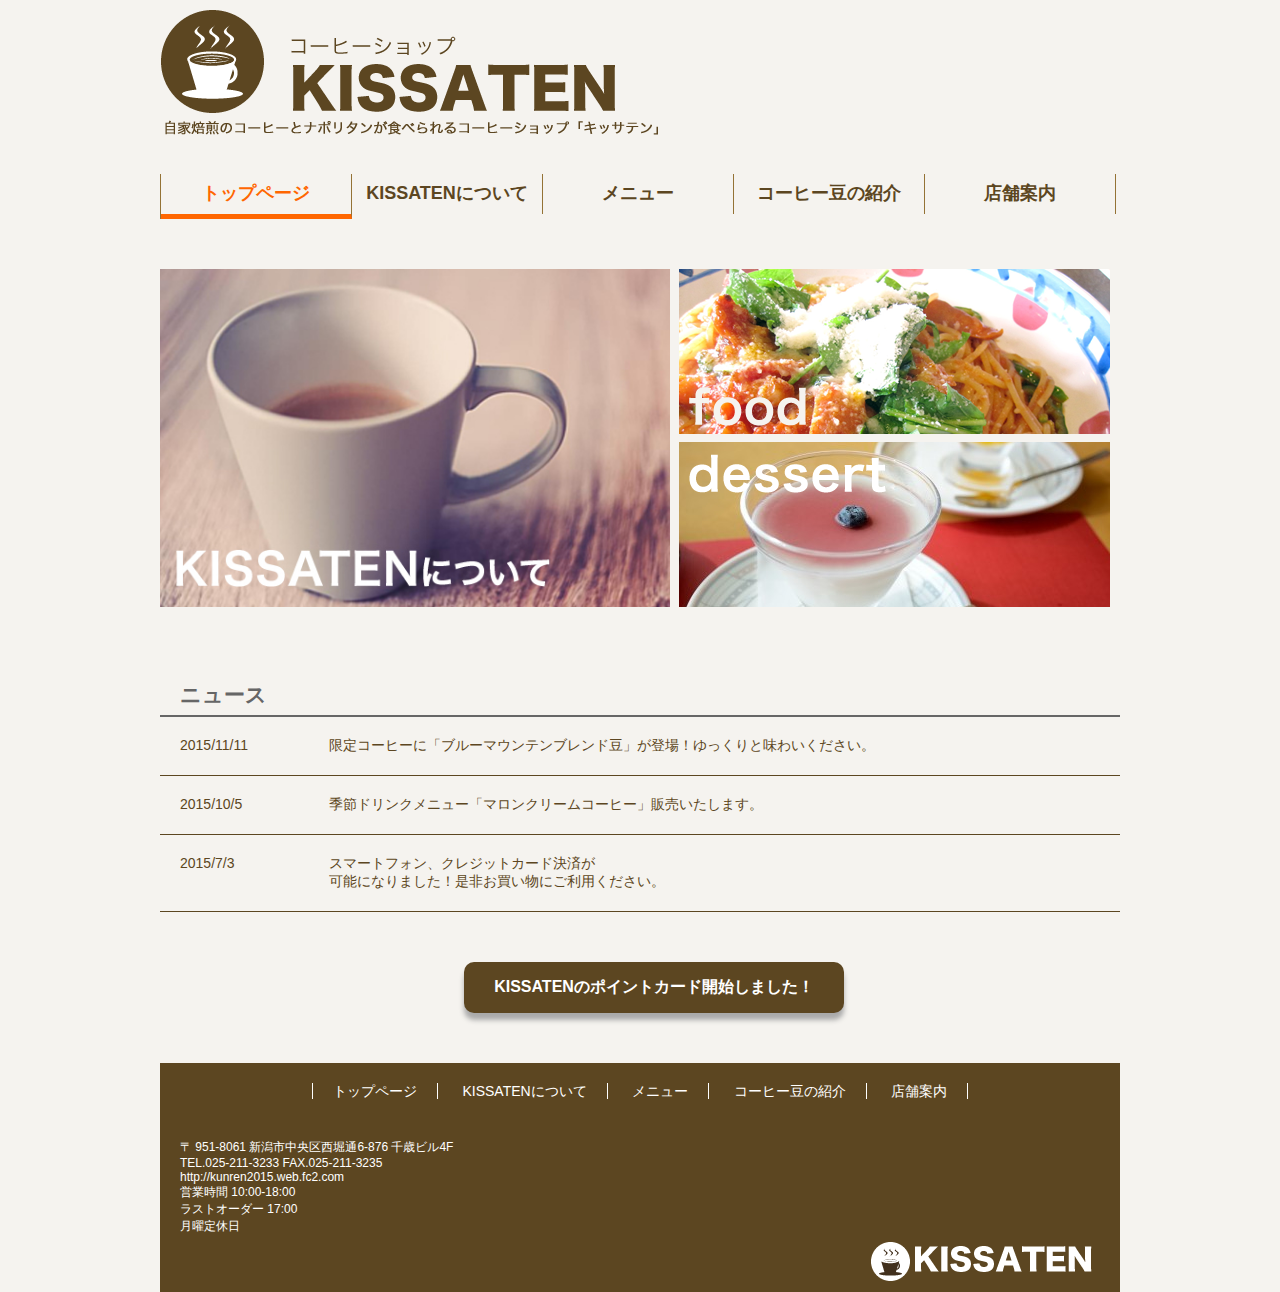
<file: index.html>
<!DOCTYPE html>
<html lang="ja">
<head>
<meta charset="UTF-8">
<title>コーヒーショップ「キッサテン」｜自家焙煎のコーヒーとナポリタンが食べられます</title>
<link href="css/flexslider.css" rel="stylesheet">
<link href="css/reset.css" rel="stylesheet">
<link href="css/style.css" rel="stylesheet">
<link rel="shortcut icon" href="favicon.ico">
<script src="js/jquery-1.11.3.min.js"></script>
<script src="js/jquery.flexslider-min.js"></script>
<script type="text/javascript" charset="utf-8">
  $(window).load(function() {
    $('.flexslider').flexslider({
		animation: "slide",
		controlNav: false,
		slideshowSpeed: 4000, 
		});
  });
</script>
</head>

<body>

<div id="container">

<header>

<h1><a href="./"><img src="images/common/top_logo.png" width="500" height="131" alt="自家焙煎のコーヒーとナポリタンが食べられるコーヒショップ「キッサテン」"></a>
</h1>

</header>

<nav>
<div id="nav">

<ul>
	<li class="page"><a href="./">トップページ</a></li>
    <li class="page2"><a href="shop.html">KISSATENについて</a></li>
    <li class="page2"><a href="menu.html">メニュー</a></li>
    <li class="page2"><a href="coffee.html">コーヒー豆の紹介</a></li>
    <li class="page2"><a href="access.html">店舗案内</a></li>
</ul>

</div>

</nav>

<!-- ↓↓↓ここから内容↓↓↓ -->

<main>

<div id="boximg">

<div id="boxA">

<div class="flexslider js-box">
  <ul class="slides">
    <li> <a href="shop.html"><img src="images/top/p1_coffee1.jpg" alt="コーヒーの写真" ></a>
    </li>
    <li> <a href="menu.html"><img src="images/top/p1_coffee3.jpg" alt="コーヒーの写真２"></a>
    </li>
    <li> <a href="coffee.html"><img src="images/top/p1_coffee2.jpg" alt="コーヒー豆の写真"></a>
    </li>
    <li> <a href="access.html"><img src="images/top/p1_coffee4.jpg" alt="コーヒーの写真３"></a>
    </li>
  </ul>
</div>
</div>

<div id="boxB">
<ul>
	<li> <a href="menu.html#food"><img src="images/top/p1_food.png" width="431" height="165" alt="パスタの写真" class="linking"></a>
    </li>
    <li class="img2"> <a href="menu.html#dessert"><img src="images/top/p1_dessert.png" width="431" height="165" alt="デザートの写真" class="linking"></a>
	</li>
</ul>

</div> 
</div>


<div id="news">

<h2>ニュース</h2>


<table>
  <tr>
    <th scope="row"><time datetime="2015-11-11">2015/11/11</time></th>
    <td>限定コーヒーに「ブルーマウンテンブレンド豆」が登場！ゆっくりと味わいください。</td>
  </tr>
  <tr>
    <th scope="row"><time datetime="2015-10-05">2015/10/5</time></th>
    <td>季節ドリンクメニュー「マロンクリームコーヒー」販売いたします。</td>
  </tr>
  <tr>
    <th scope="row"><time datetime="2015-07-03">2015/7/3</time></th>
    <td>スマートフォン、クレジットカード決済が<br>
        可能になりました！是非お買い物にご利用ください。</td>
  </tr>
</table>

<p><a href="menu.html#card">KISSATENのポイントカード開始しました！</a></p>



</div>

</main>


<!-- ↑↑↑ここまで内容↑↑↑ -->

<footer>


<div id="footer">

<ul>
	<li><a href="./">トップページ</a></li>
    <li><a href="shop.html">KISSATENについて</a></li>
    <li><a href="menu.html">メニュー</a></li>
    <li><a href="coffee.html">コーヒー豆の紹介</a></li>
    <li><a href="access.html">店舗案内</a></li>
</ul>

<p>
〒 951-8061 新潟市中央区西堀通6-876 千歳ビル4F<br>
TEL.025-211-3233 FAX.025-211-3235<br>
http://kunren2015.web.fc2.com<br>
営業時間 10:00-18:00<br>
ラストオーダー 17:00<br>
月曜定休日
</p>

<img src="images/common/footer_logo.png" width="245" height="54" alt="コーヒーショップ　キッサテン">

</div>

</footer>
</div>


</body>
</html>
</file>
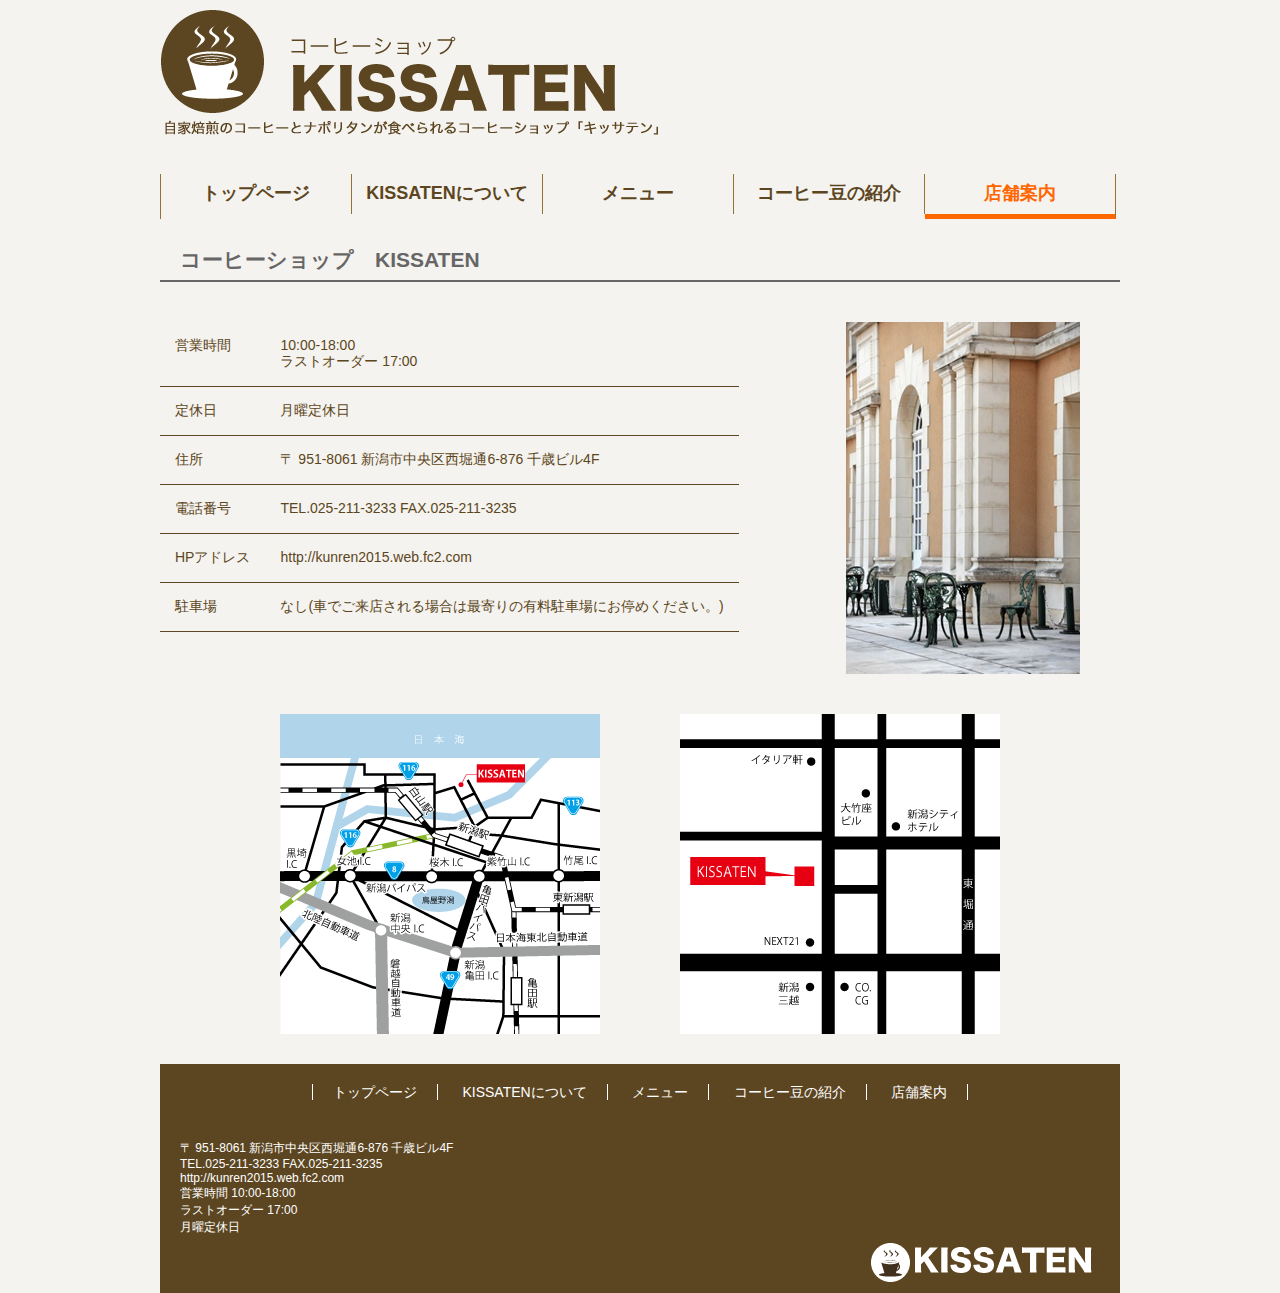
<file: access.html>
<!DOCTYPE html>
<html lang="ja">
<head>
<meta charset="UTF-8">
<title>コーヒーショップ「キッサテン」｜店舗案内</title>
<link href="css/reset.css" rel="stylesheet">
<link href="css/style.css" rel="stylesheet">
<link rel="shortcut icon" href="favicon.ico">
</head>

<body>

<div id="container">

<header>

<h1><a href="./"><img src="images/common/top_logo.png" width="500" height="131" alt="自家焙煎のコーヒーとナポリタンが食べられるコーヒショップ「喫茶店」"></a>
</h1>

</header>

<nav>
<div id="nav">

<ul>
	<li class="page2"><a href="./">トップページ</a></li>
    <li class="page2"><a href="shop.html">KISSATENについて</a></li>
    <li class="page2"><a href="menu.html">メニュー</a></li>
    <li class="page2"><a href="coffee.html">コーヒー豆の紹介</a></li>
    <li class="page"><a href="access.html">店舗案内</a></li>
</ul>

</div>

</nav>

<!-- ↓↓↓ここから内容↓↓↓ -->

<main>

<div id="access">

<h2>コーヒーショップ　KISSATEN</h2>

<img src="images/access/p5_gaikan.png" width="234" height="352" alt="外観の写真">

<table>
  <tr>
    <td>営業時間</td>
    <td>10:00-18:00<br>
ラストオーダー 17:00</td>
  </tr>
  <tr>
    <td>定休日</td>
    <td>月曜定休日</td>
  </tr>
  <tr>
    <td>住所</td>
    <td>〒 951-8061 新潟市中央区西堀通6-876 千歳ビル4F</td>
  </tr>
  <tr>
    <td>電話番号</td>
    <td>TEL.025-211-3233 FAX.025-211-3235</td>
  </tr>
  <tr>
    <td>HPアドレス</td>
    <td>http://kunren2015.web.fc2.com</td>
  </tr>
  <tr>
    <td>駐車場</td>
    <td>なし(車でご来店される場合は最寄りの有料駐車場にお停めください。)</td>
  </tr>
</table>

</div>

<div id="map">

<img src="images/access/p5_kouiki_map.png" width="320" height="320" alt="広域地図" class="map1">

<img src="images/access/p5_furumachi_map.png" width="320" height="320" alt="古町地図" class="map2">

</div>



</main>

<!-- ↑↑↑ここまで内容↑↑↑ -->

<footer>


<div id="footer">

<ul>
	<li><a href="./">トップページ</a></li>
    <li><a href="shop.html">KISSATENについて</a></li>
    <li><a href="menu.html">メニュー</a></li>
    <li><a href="coffee.html">コーヒー豆の紹介</a></li>
    <li><a href="access.html">店舗案内</a></li>
</ul>

<p>
〒 951-8061 新潟市中央区西堀通6-876 千歳ビル4F<br>
TEL.025-211-3233 FAX.025-211-3235<br>
http://kunren2015.web.fc2.com<br>
営業時間 10:00-18:00<br>
ラストオーダー 17:00<br>
月曜定休日
</p>

<img src="images/common/footer_logo.png" width="245" height="54" alt="コーヒーショップ キッサテン">

</div>

</footer>

</div>


</body>
</html>
</file>
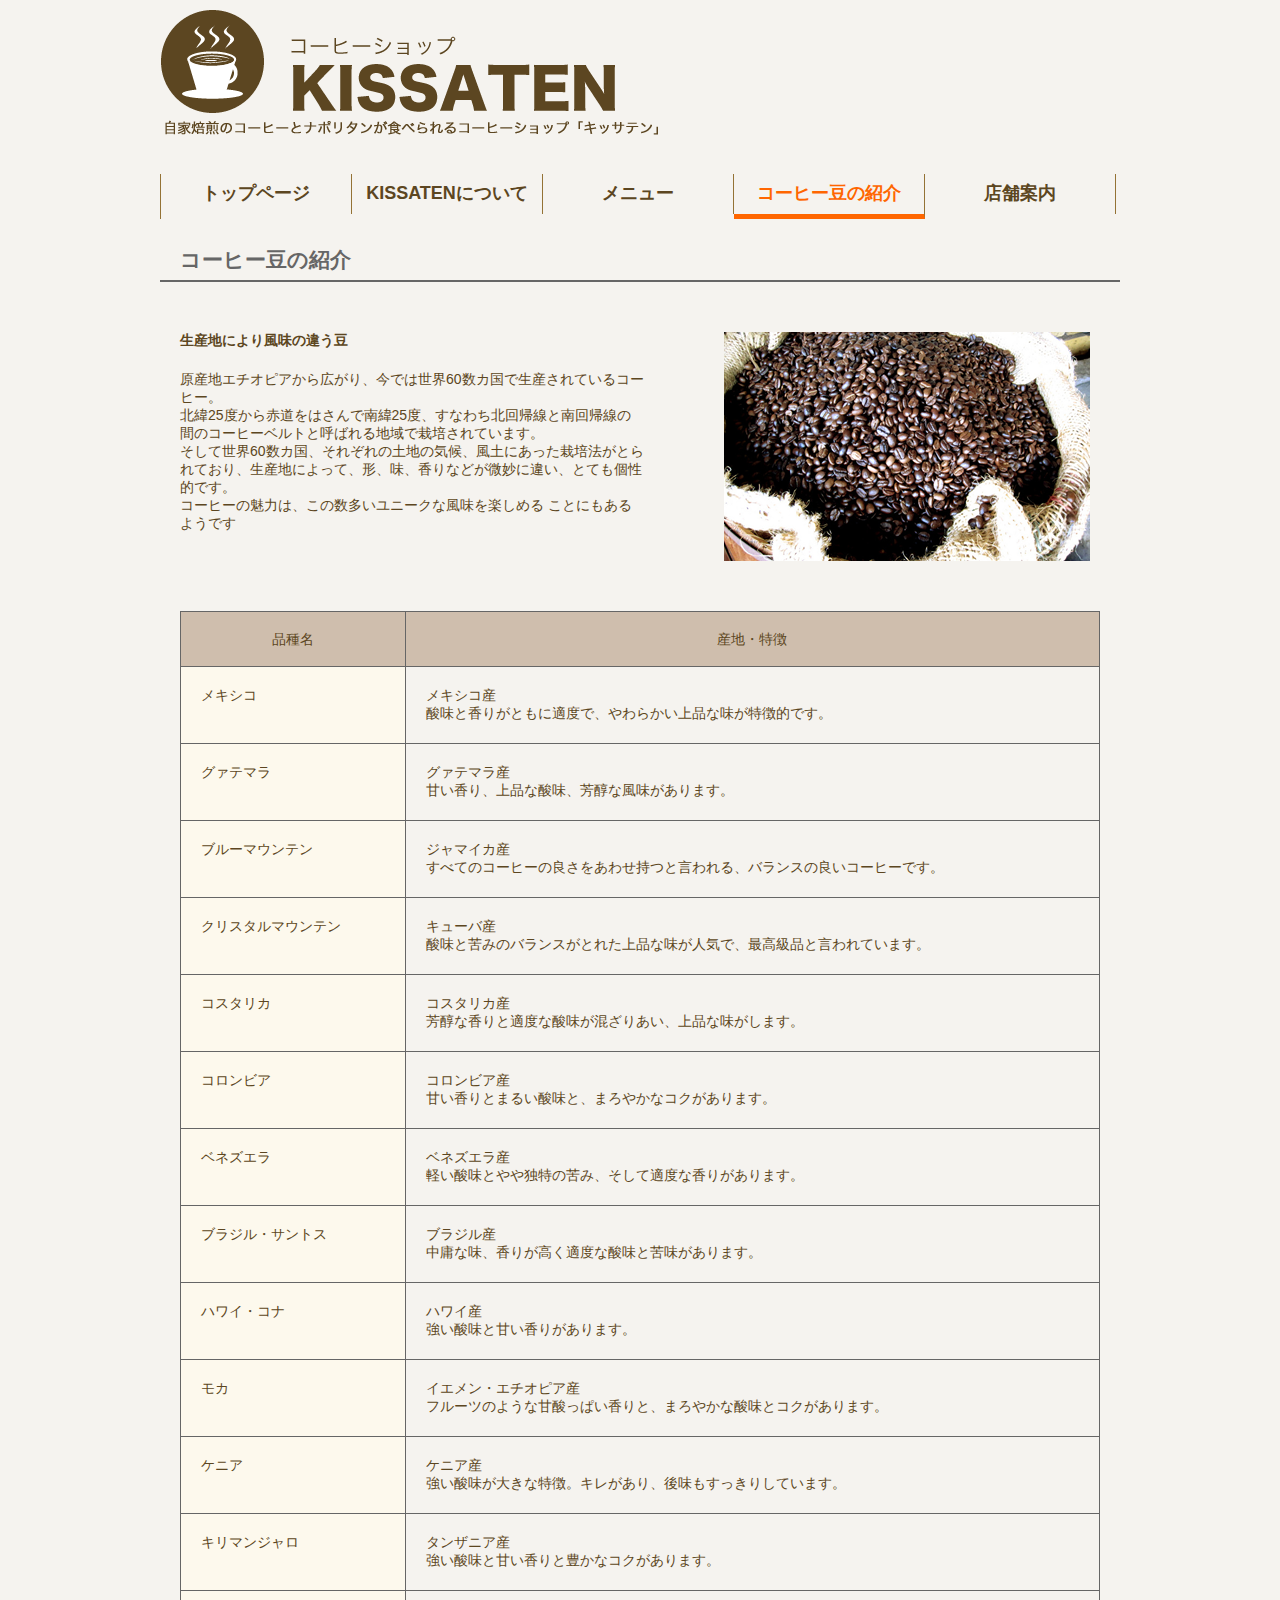
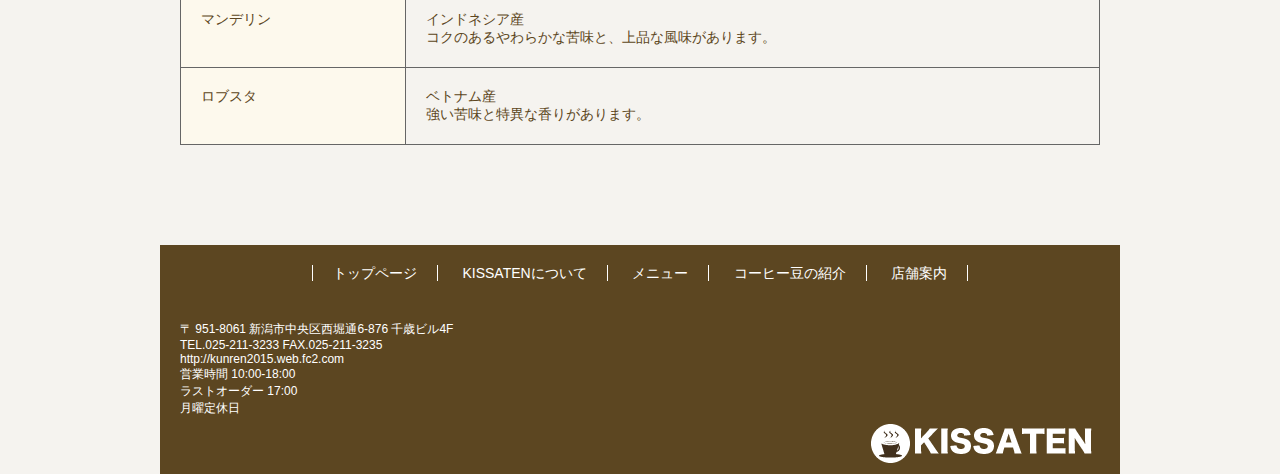
<file: coffee.html>
<!DOCTYPE html>
<html lang="ja">
<head>
<meta charset="UTF-8">
<title>コーヒーショップ「キッサテン」｜コーヒー豆の紹介</title>
<link href="css/reset.css" rel="stylesheet">
<link href="css/style.css" rel="stylesheet">
<link rel="shortcut icon" href="favicon.ico">
</head>

<body>

<div id="container">

<header>

<h1><a href="./"><img src="images/common/top_logo.png" width="500" height="131" alt="自家焙煎のコーヒーとナポリタンが食べられるコーヒショップ「喫茶店」"></a>
</h1>

</header>

<nav>
<div id="nav">

<ul>
	<li class="page2"><a href="./">トップページ</a></li>
    <li class="page2"><a href="shop.html">KISSATENについて</a></li>
    <li class="page2"><a href="menu.html">メニュー</a></li>
    <li class="page"><a href="coffee.html">コーヒー豆の紹介</a></li>
    <li class="page2"><a href="access.html">店舗案内</a></li>
</ul>

</div>

</nav>

<!-- ↓↓↓ここから内容↓↓↓ -->
<main>

<h2>コーヒー豆の紹介</h2>



<p class="p4_text"><strong>生産地により風味の違う豆</strong><br>

原産地エチオピアから広がり、今では世界60数カ国で生産されているコーヒー。<br>
北緯25度から赤道をはさんで南緯25度、すなわち北回帰線と南回帰線の間のコーヒーベルトと呼ばれる地域で栽培されています。<br>
 そして世界60数カ国、それぞれの土地の気候、風土にあった栽培法がとられており、生産地によって、形、味、香りなどが微妙に違い、とても個性的です。<br>
コーヒーの魅力は、この数多いユニークな風味を楽しめる
ことにもあるようです</p>


<img src="images/coffee/p4_coffee_.png" width="366" height="229" alt="コーヒー豆の写真" class="p4_img">


<table id="coffee">
  <tr>
    <th scope="col">品種名</th>
    <th scope="col">産地・特徴</th>
  </tr>
  <tr>
    <td class="p4_hinsyu">メキシコ</td>
    <td>メキシコ産<br>
酸味と香りがともに適度で、やわらかい上品な味が特徴的です。</td>
  </tr>
  <tr>
    <td class="p4_hinsyu">グァテマラ</td>
    <td>グァテマラ産<br>
甘い香り、上品な酸味、芳醇な風味があります。</td>
  </tr>
  <tr>
    <td class="p4_hinsyu">ブルーマウンテン</td>
    <td>ジャマイカ産<br>
すべてのコーヒーの良さをあわせ持つと言われる、バランスの良いコーヒーです。</td>
  </tr>
  <tr>
    <td class="p4_hinsyu">クリスタルマウンテン</td>
    <td>キューバ産<br>
酸味と苦みのバランスがとれた上品な味が人気で、最高級品と言われています。</td>
  </tr>
  <tr>
    <td class="p4_hinsyu">コスタリカ</td>
    <td>コスタリカ産<br>
芳醇な香りと適度な酸味が混ざりあい、上品な味がします。</td>
  </tr>
  <tr>
    <td class="p4_hinsyu">コロンビア</td>
    <td>コロンビア産<br>
甘い香りとまるい酸味と、まろやかなコクがあります。</td>
  </tr>
  <tr>
    <td class="p4_hinsyu">ベネズエラ</td>
    <td>ベネズエラ産<br>
軽い酸味とやや独特の苦み、そして適度な香りがあります。</td>
  </tr>
  <tr>
    <td class="p4_hinsyu">ブラジル・サントス</td>
    <td>ブラジル産<br>
中庸な味、香りが高く適度な酸味と苦味があります。</td>
  </tr>
  <tr>
    <td class="p4_hinsyu">ハワイ・コナ</td>
    <td>ハワイ産<br>
強い酸味と甘い香りがあります。</td>
  </tr>
  <tr>
    <td class="p4_hinsyu">モカ</td>
    <td>イエメン・エチオピア産<br>
フルーツのような甘酸っぱい香りと、まろやかな酸味とコクがあります。</td>
  </tr>
  <tr>
    <td class="p4_hinsyu">ケニア</td>
    <td>ケニア産<br>
強い酸味が大きな特徴。キレがあり、後味もすっきりしています。</td>
  </tr>
  <tr>
    <td class="p4_hinsyu">キリマンジャロ</td>
    <td>タンザニア産<br>
強い酸味と甘い香りと豊かなコクがあります。</td>
  </tr>
  <tr>
    <td class="p4_hinsyu">マンデリン</td>
    <td>インドネシア産<br>
コクのあるやわらかな苦味と、上品な風味があります。</td>
  </tr>
  <tr>
    <td class="p4_hinsyu">ロブスタ</td>
    <td>ベトナム産<br>
強い苦味と特異な香りがあります。</td>
  </tr>
</table>


</main>
<!-- ↑↑↑ここまで内容↑↑↑ -->

<footer>


<div id="footer">

<ul>
	<li><a href="./">トップページ</a></li>
    <li><a href="shop.html">KISSATENについて</a></li>
    <li><a href="menu.html">メニュー</a></li>
    <li><a href="coffee.html">コーヒー豆の紹介</a></li>
    <li><a href="access.html">店舗案内</a></li>
</ul>

<p>
〒 951-8061 新潟市中央区西堀通6-876 千歳ビル4F<br>
TEL.025-211-3233 FAX.025-211-3235<br>
http://kunren2015.web.fc2.com<br>
営業時間 10:00-18:00<br>
ラストオーダー 17:00<br>
月曜定休日
</p>

<img src="images/common/footer_logo.png" width="245" height="54" alt="コーヒーショップ キッサテン">

</div>

</footer>

</div>


</body>
</html>
</file>
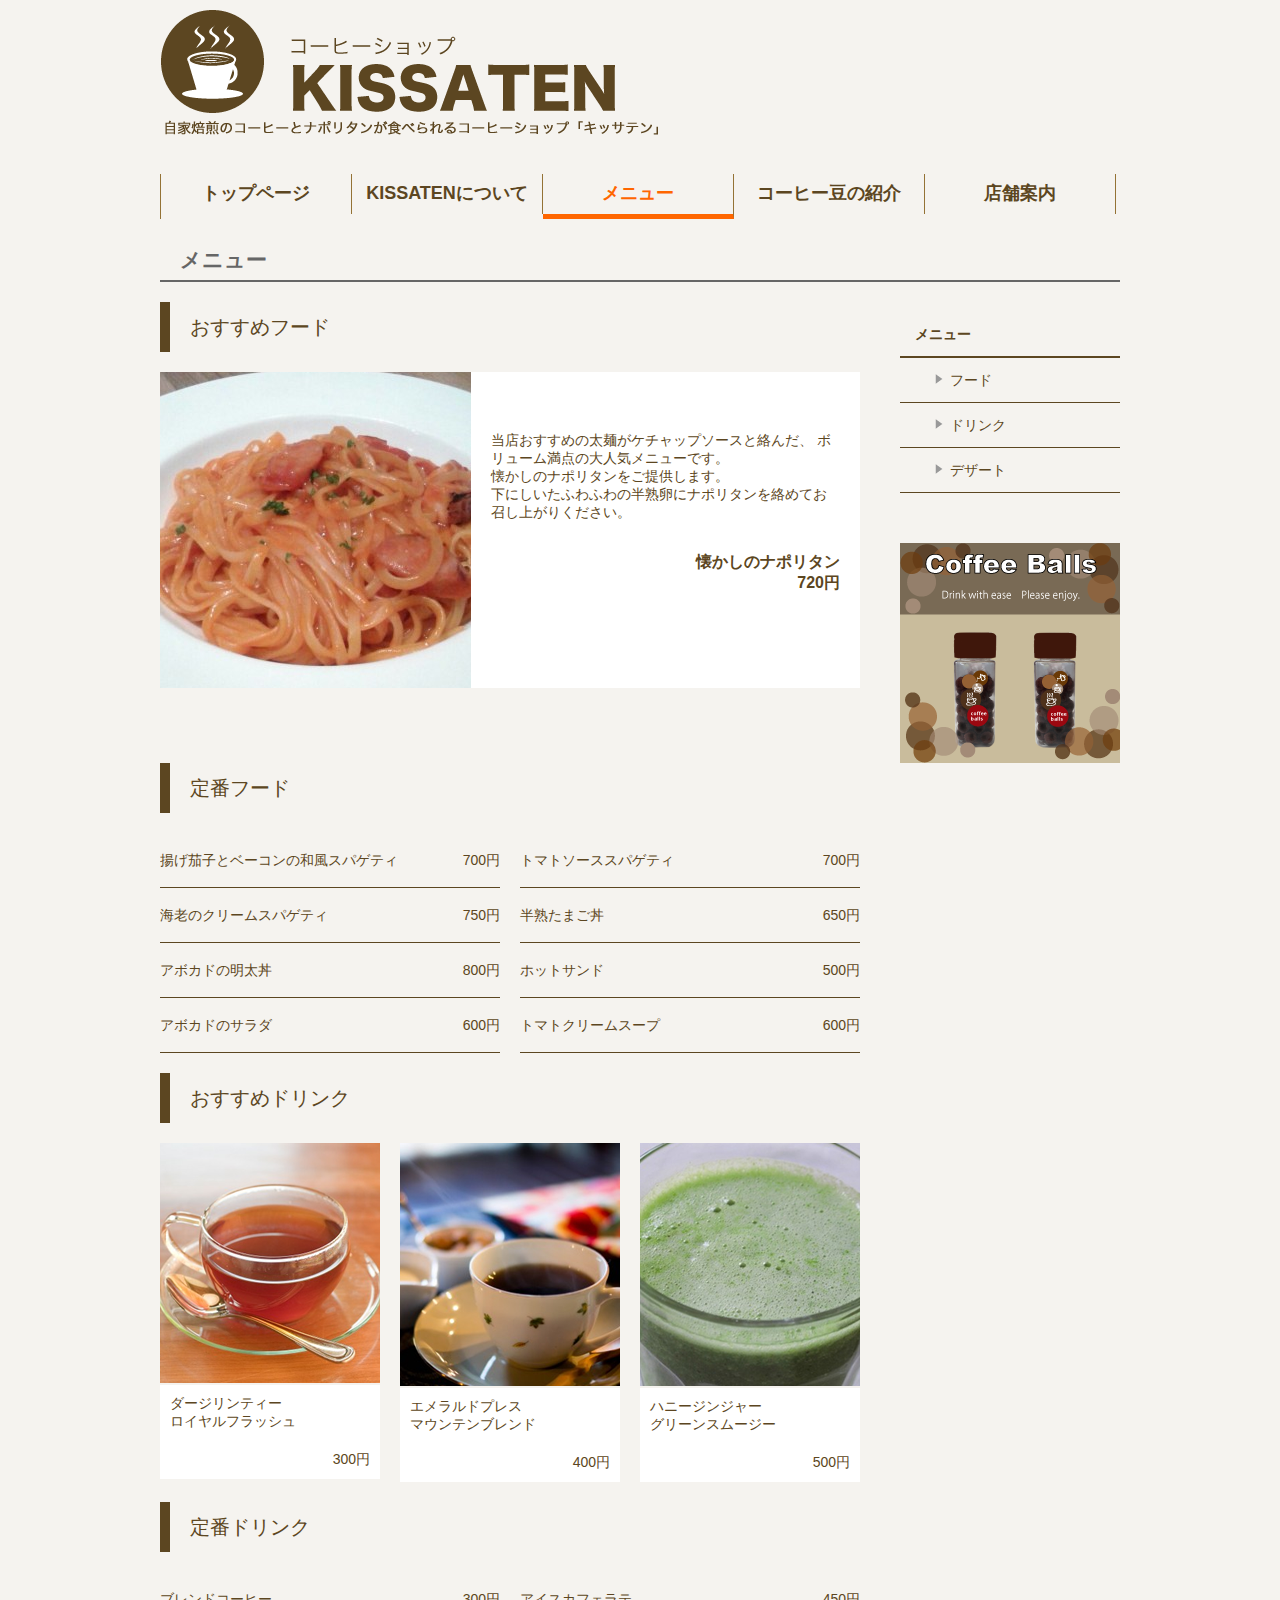
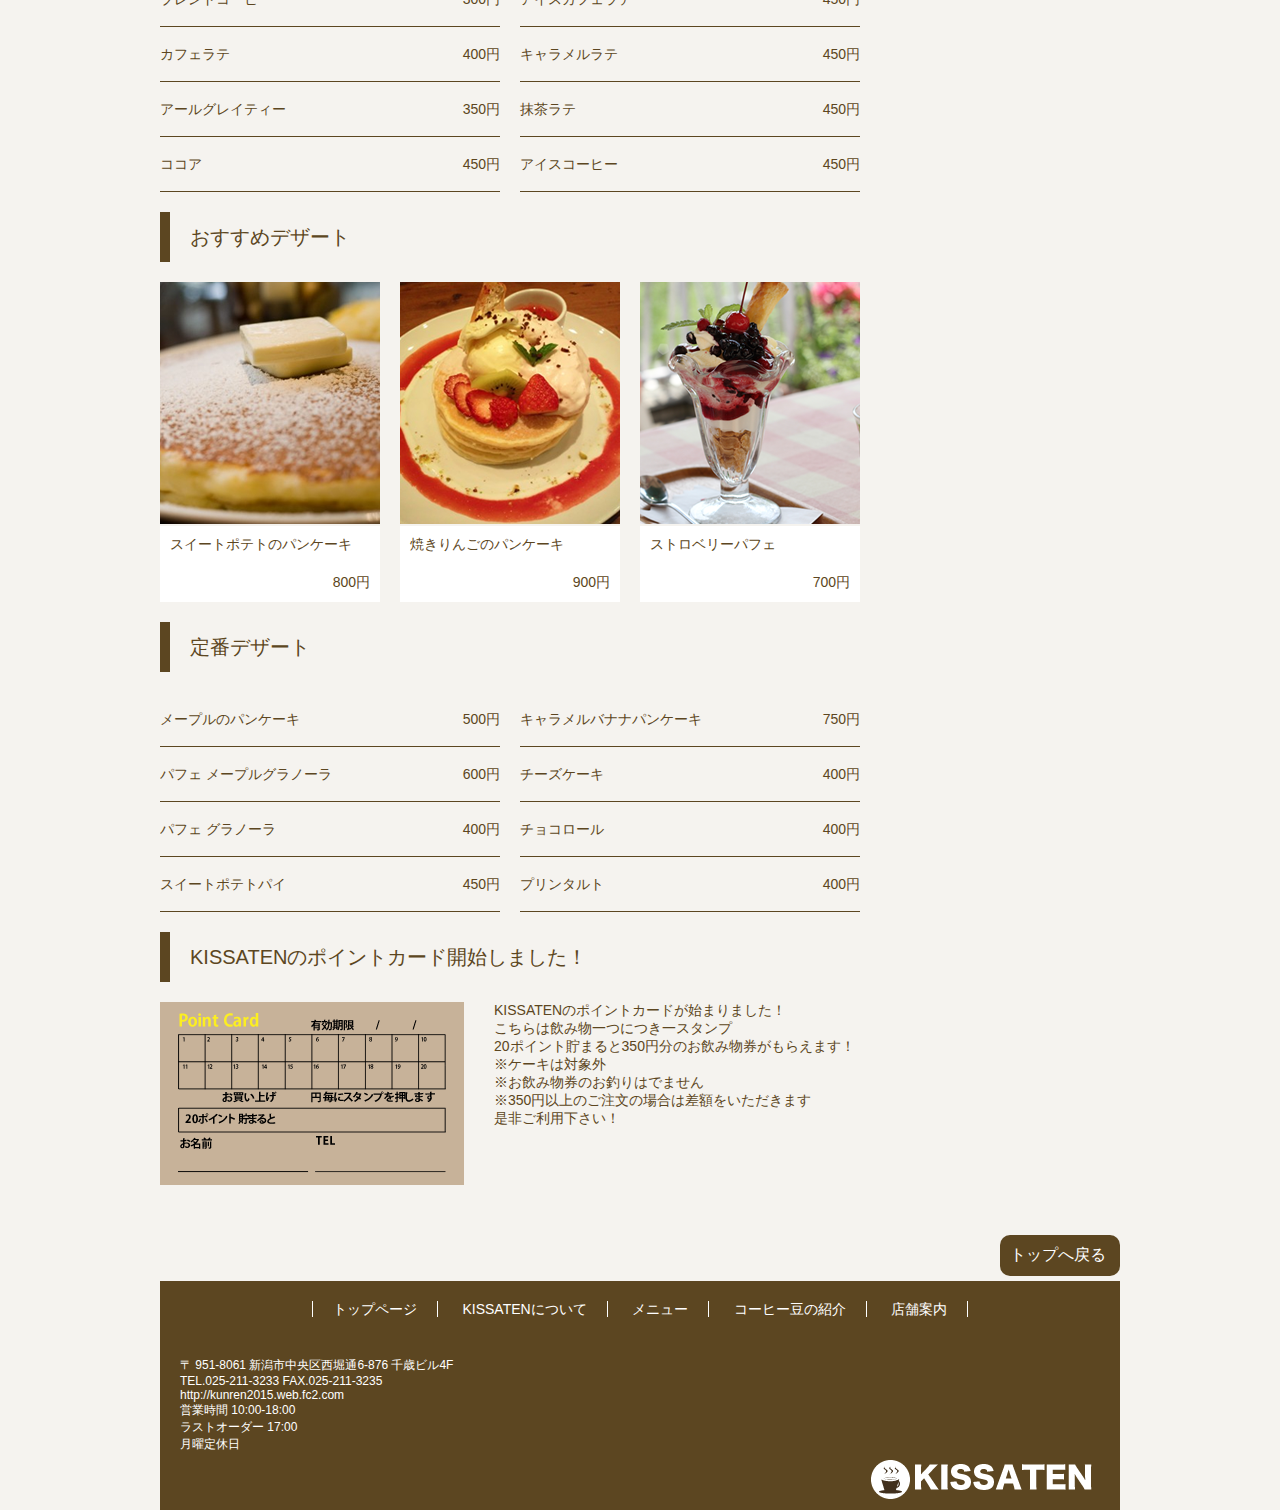
<file: menu.html>
<!DOCTYPE html>
<html lang="ja">
<head>
<meta charset="UTF-8">
<title>コーヒーショップ「キッサテン」｜メニュー</title>
<link href="css/reset.css" rel="stylesheet">
<link href="css/style.css" rel="stylesheet">
<link rel="shortcut icon" href="favicon.ico">

</head>

<body>

<div id="container">

<header>

<h1><a href="./"><img src="images/common/top_logo.png" width="500" height="131" alt="自家焙煎のコーヒーとナポリタンが食べられるコーヒショップ「喫茶店」"></a>
</h1>

</header>

<nav>
<div id="nav">

<ul>
	<li class="page2"><a href="./">トップページ</a></li>
    <li class="page2"><a href="shop.html">KISSATENについて</a></li>
    <li class="page"><a href="menu.html">メニュー</a></li>
    <li class="page2"><a href="coffee.html">コーヒー豆の紹介</a></li>
    <li class="page2"><a href="access.html">店舗案内</a></li>
</ul>

</div>

</nav>

<!-- ↓↓↓ここから内容↓↓↓ -->

<main>

<h2>メニュー</h2>

<div id="sub_menu">

<ul id="menu_nav">
<li class="menu_sub">メニュー</li>
<li><a href="#food">フード</a></li>
<li><a href="#drink">ドリンク</a></li>
<li><a href="#dessert">デザート</a></li>
</ul>


<a href="order.html"><img src="images/menu/p3_banner.png" width="220" height="220" alt="コーヒーのバナー" class="banner"></a>

</div>

<div id="osusume1">

<h3 id="food">おすすめフード</h3>

<div class="food_box1">

<img src="images/menu/p3_food1.png" width="311" height="316" alt="ナポリタン写真">

</div>

<div class="food_box2">

<p class="food_box2_text1">当店おすすめの太麺がケチャップソースと絡んだ、
ボリューム満点の大人気メニューです。<br>
懐かしのナポリタンをご提供します。<br>
下にしいたふわふわの半熟卵にナポリタンを絡めてお召し上がりください。</p>

<p class="food_box2_text2">懐かしのナポリタン<br>
720円</p>

</div>

</div>

<h3>定番フード</h3>

<div class="teiban">

<table class="menu1">
  <tr>
    <th>揚げ茄子とベーコンの和風スパゲティ</th>
    <td>700円</td>
  </tr>
  <tr>
    <th>海老のクリームスパゲティ</th>
    <td>750円</td>
  </tr>
  <tr>
    <th>アボカドの明太丼</th>
    <td>800円</td>
  </tr>
  <tr>
    <th>アボカドのサラダ</th>
    <td>600円</td>
  </tr>
</table>


<table class="menu2">
  <tr>
    <th>トマトソーススパゲティ</th>
    <td>700円</td>
  </tr>
  <tr>
    <th>半熟たまご丼</th>
    <td>650円</td>
  </tr>
  <tr>
    <th>ホットサンド</th>
    <td>500円</td>
  </tr>
  <tr>
    <th>トマトクリームスープ</th>
    <td>600円</td>
  </tr>
</table>

</div>


<div id="osusume2">

<h3 id="drink">おすすめドリンク</h3>

<div class="drink1">
<img src="images/menu/p3_drink1.png" width="220" height="240" alt="紅茶の写真">

<p>ダージリンティー<br>
ロイヤルフラッシュ</p>
<p class="nedan">300円</p>

</div>

 <div class="drink2">

<img src="images/menu/p3_drink2.png" width="220" height="243" alt="コーヒーの写真">

<p>エメラルドプレス<br>
マウンテンブレンド</p>
<p class="nedan">400円</p>

</div>

<div class="drink3">

<img src="images/menu/p3_drink3.png" width="220" height="243" alt="スムージーの写真">

<p>ハニージンジャー<br>
グリーンスムージー</p>
<p class="nedan">500円</p>

</div>

</div>

<h3>定番ドリンク</h3>

<div class="teiban">

<table class="menu1">
  <tr>
    <th>ブレンドコーヒー</th>
    <td>300円</td>
  </tr>
  <tr>
    <th>カフェラテ</th>
    <td>400円</td>
  </tr>
  <tr>
    <th>アールグレイティー</th>
    <td>350円</td>
  </tr>
  <tr>
    <th>ココア</th>
    <td>450円</td>
  </tr>
</table>


<table class="menu2">
  <tr>
    <th>アイスカフェラテ</th>
    <td>450円</td>
  </tr>
  <tr>
    <th>キャラメルラテ</th>
    <td>450円</td>
  </tr>
  <tr>
    <th>抹茶ラテ</th>
    <td>450円</td>
  </tr>
  <tr>
    <th>アイスコーヒー</th>
    <td>450円</td>
  </tr>
</table>

</div>

<div id="osusume3">

<h3 id="dessert">おすすめデザート</h3>

<div class="dessert1">

<img src="images/menu/p3_dessert1.png" width="220" height="242" alt="ポテトのパンケーキの写真">

<p>スイートポテトのパンケーキ</p>
<p class="nedan">800円</p>

</div>

<div class="dessert2">

<img src="images/menu/p3_dessert2.png" width="220" height="242" alt="りんごのパンケーキの写真">

<p>焼きりんごのパンケーキ</p>
<p class="nedan">900円</p>

</div>

<div class="dessert3">

<img src="images/menu/p3_dessert3.png" width="220" height="242" alt="パフェの写真">

<p>ストロベリーパフェ</p>
<p class="nedan">700円</p>

</div>

</div>

<h3>定番デザート</h3>

<div class="teiban">

<table class="menu1">
  <tr>
    <th>メープルのパンケーキ</th>
    <td>500円</td>
  </tr>
  <tr>
    <th>パフェ メープルグラノーラ</th>
    <td>600円</td>
  </tr>
  <tr>
    <th>パフェ グラノーラ</th>
    <td>400円</td>
  </tr>
  <tr>
    <th>スイートポテトパイ</th>
    <td>450円</td>
  </tr>
</table>


<table class="menu2">
  <tr>
    <th>キャラメルバナナパンケーキ</th>
    <td>750円</td>
  </tr>
  <tr>
    <th>チーズケーキ</th>
    <td>400円</td>
  </tr>
  <tr>
    <th>チョコロール</th>
    <td>400円</td>
  </tr>
  <tr>
    <th>プリンタルト</th>
    <td>400円</td>
  </tr>
</table>

</div>

<div id="pointcard">

<h3 id="card">KISSATENのポイントカード開始しました！</h3>

<img src="images/menu/p3_pointcard.png" width="304" height="183" alt="ポイントカード">

<p>KISSATENのポイントカードが始まりました！<br>
こちらは飲み物一つにつき一スタンプ<br>
20ポイント貯まると350円分のお飲み物券がもらえます！<br>
※ケーキは対象外<br>
※お飲み物券のお釣りはでません<br>
※350円以上のご注文の場合は差額をいただきます<br>
是非ご利用下さい！</p>

</div>

<p class="modoru"><a href="#">トップへ戻る</a></p>



</main>

<!-- ↑↑↑ここまで内容↑↑↑ -->

<footer>


<div id="footer">

<ul>
	<li><a href="./">トップページ</a></li>
    <li><a href="shop.html">KISSATENについて</a></li>
    <li><a href="menu.html">メニュー</a></li>
    <li><a href="coffee.html">コーヒー豆の紹介</a></li>
    <li><a href="access.html">店舗案内</a></li>
</ul>

<p>
〒 951-8061 新潟市中央区西堀通6-876 千歳ビル4F<br>
TEL.025-211-3233 FAX.025-211-3235<br>
http://kunren2015.web.fc2.com<br>
営業時間 10:00-18:00<br>
ラストオーダー 17:00<br>
月曜定休日
</p>

<img src="images/common/footer_logo.png" width="245" height="54" alt="コーヒーショップ キッサテン">

</div>

</footer>


</div>

</body>
</html>
</file>
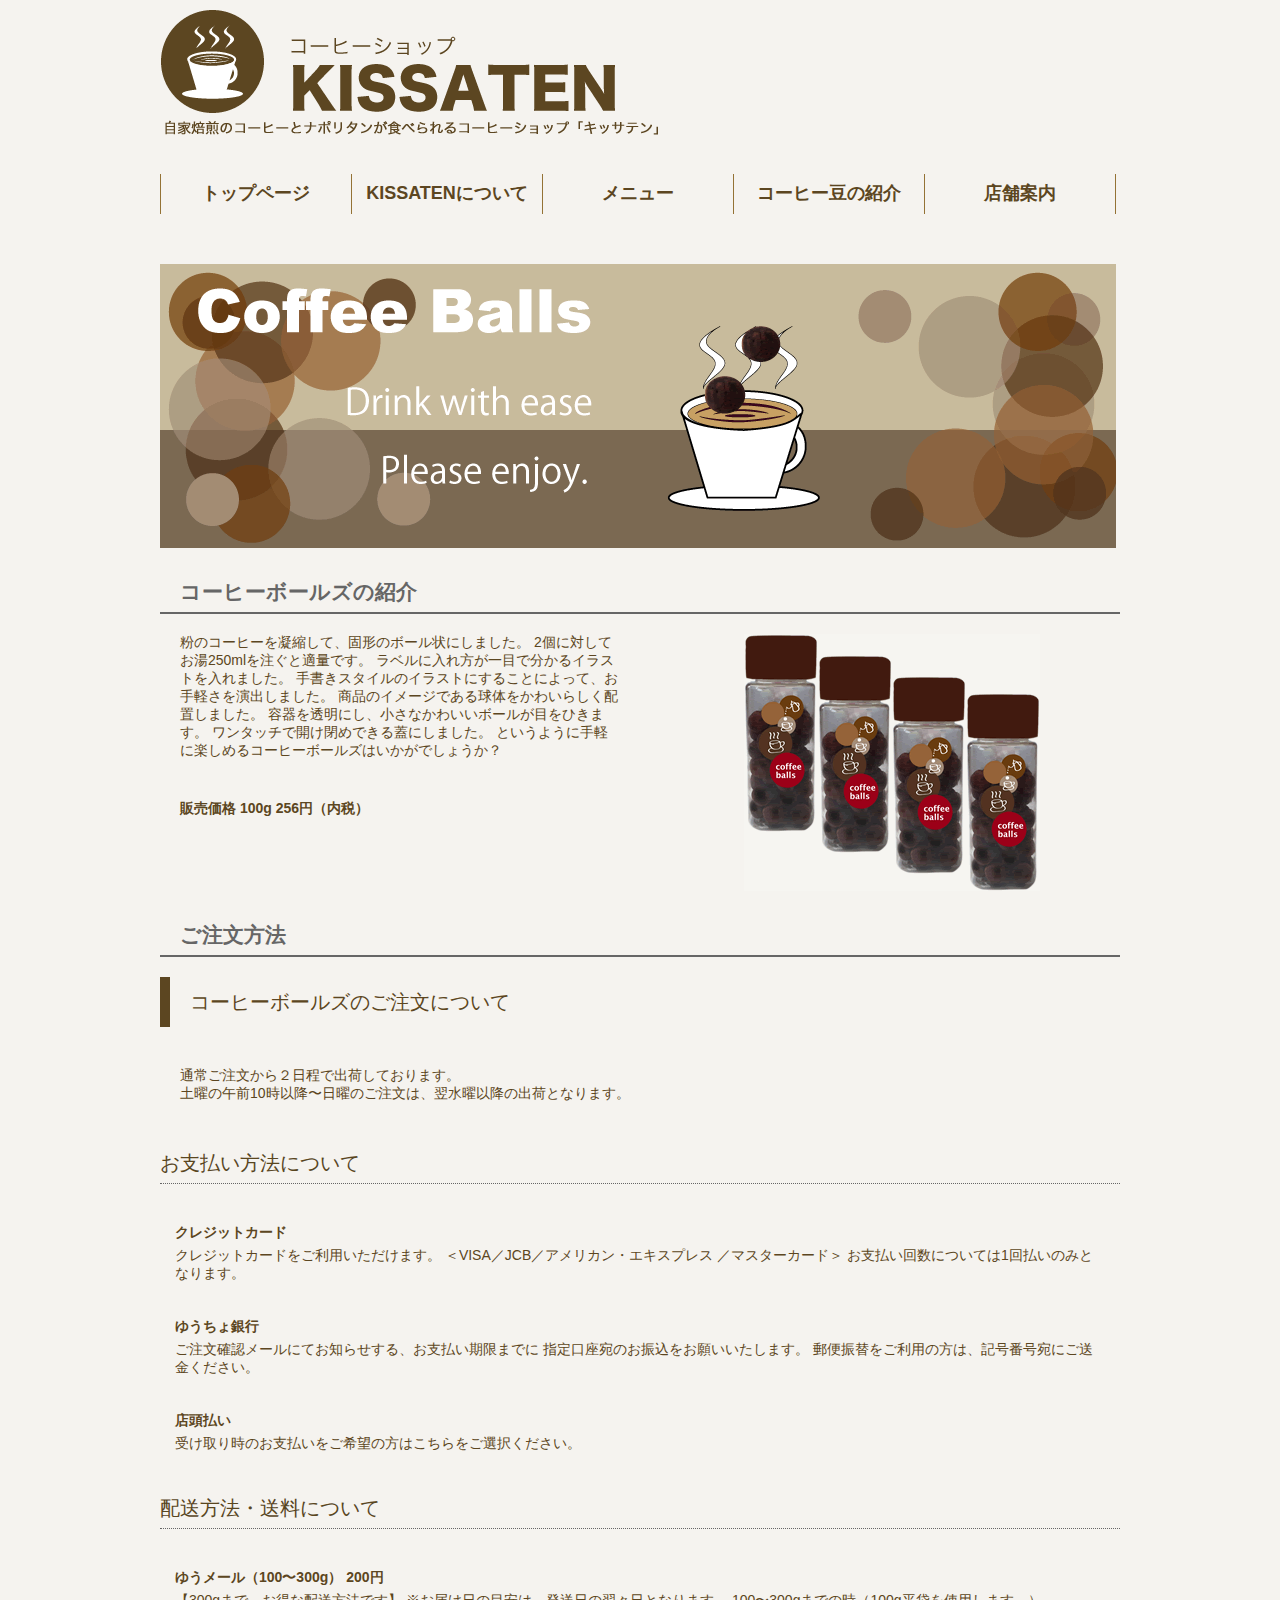
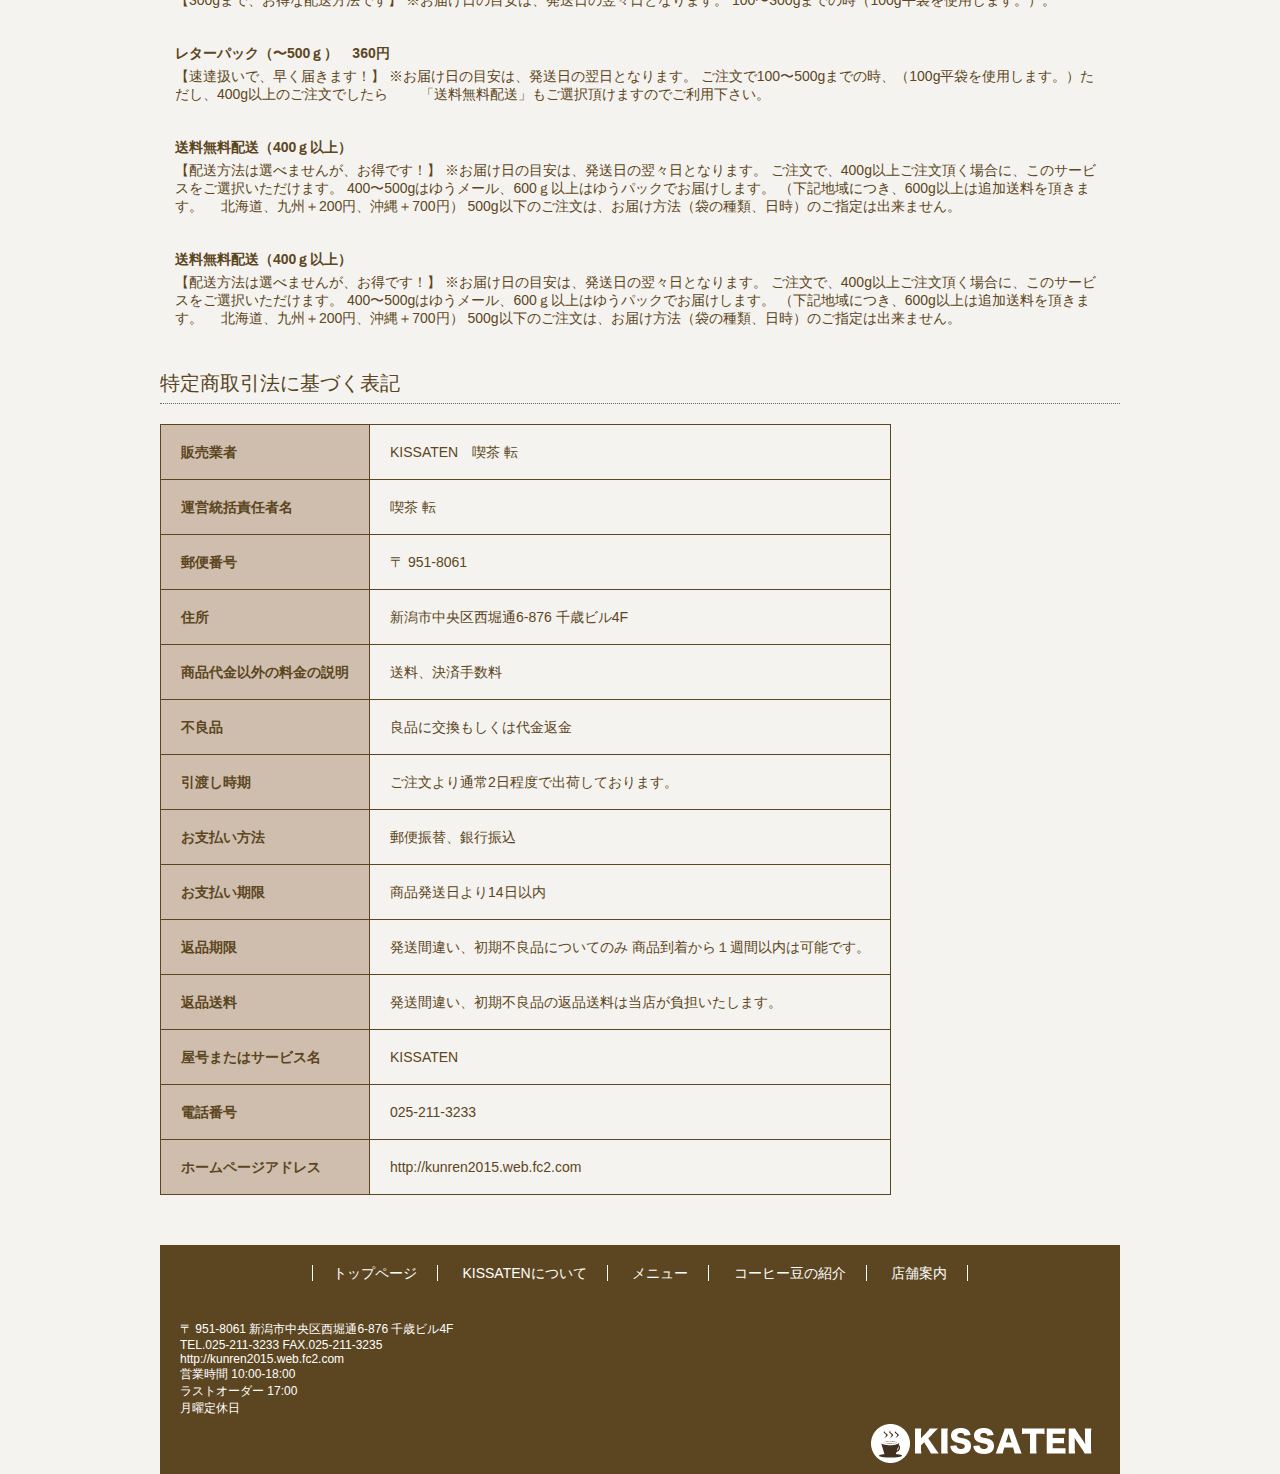
<file: order.html>
<!DOCTYPE html>
<html lang="ja">
<head>
<meta charset="UTF-8">
<title>コーヒーショップ「キッサテン」｜ご注文方法</title>
<link href="css/reset.css" rel="stylesheet">
<link href="css/style.css" rel="stylesheet">
<link rel="shortcut icon" href="favicon.ico">
</head>

<body>

<div id="container">

<header>

<h1><a href="./"><img src="images/common/top_logo.png" width="500" height="131" alt="自家焙煎のコーヒーとナポリタンが食べられるコーヒショップ「喫茶店」"></a>
</h1>

</header>

<nav>
<div id="nav">

<ul>
	<li class="page2"><a href="./">トップページ</a></li>
    <li class="page2"><a href="shop.html">KISSATENについて</a></li>
    <li class="page2"><a href="menu.html">メニュー</a></li>
    <li class="page2"><a href="coffee.html">コーヒー豆の紹介</a></li>
    <li class="page2"><a href="access.html">店舗案内</a></li>
</ul>

</div>

</nav>

<!-- ↓↓↓ここから内容↓↓↓ -->

<main>

<div id="order_container">

<img src="images/order/p6_img1.gif" width="956" height="284" alt="気軽にドリンクをお楽しみください" class="order_img">

<h2>コーヒーボールズの紹介</h2>

<div class="order_boxA">

<p>粉のコーヒーを凝縮して、固形のボール状にしました。
2個に対してお湯250mlを注ぐと適量です。
ラベルに入れ方が一目で分かるイラストを入れました。
手書きスタイルのイラストにすることによって、お手軽さを演出しました。
商品のイメージである球体をかわいらしく配置しました。
容器を透明にし、小さなかわいいボールが目をひきます。
ワンタッチで開け閉めできる蓋にしました。
というように手軽に楽しめるコーヒーボールズはいかがでしょうか？</p>

<p><strong>販売価格 100g 256円（内税） </strong></p>

</div>

<div class="order_boxB">

<img src="images/order/p6_img2.gif" width="296" height="257" alt="コーヒーボールズのパッケージ">

</div>

<h2>ご注文方法</h2>

<h3>コーヒーボールズのご注文について</h3>

<p>通常ご注文から２日程で出荷しております。<br>
土曜の午前10時以降〜日曜のご注文は、翌水曜以降の出荷となります。</p>

<h4>お支払い方法について</h4>

<dl>
<dt>クレジットカード</dt>
<dd>クレジットカードをご利用いただけます。
＜VISA／JCB／アメリカン・エキスプレス ／マスターカード＞
お支払い回数については1回払いのみとなります。</dd>
</dl>

<dl>
<dt>ゆうちょ銀行</dt>
<dd>ご注文確認メールにてお知らせする、お支払い期限までに
指定口座宛のお振込をお願いいたします。
郵便振替をご利用の方は、記号番号宛にご送金ください。</dd>
</dl>

<dl>
<dt>店頭払い</dt>
<dd>受け取り時のお支払いをご希望の方はこちらをご選択ください。</dd>
</dl>

<h4>配送方法・送料について</h4>

<dl>
<dt>ゆうメール（100〜300g） 200円</dt>
<dd>【300gまで、お得な配送方法です】
※お届け日の目安は、発送日の翌々日となります。
100〜300gまでの時（100g平袋を使用します。）。</dd>
</dl>

<dl>
<dt>レターパック（〜500ｇ）　360円</dt>
<dd>【速達扱いで、早く届きます！】
※お届け日の目安は、発送日の翌日となります。
ご注文で100〜500gまでの時、（100g平袋を使用します。）ただし、400g以上のご注文でしたら
　　「送料無料配送」もご選択頂けますのでご利用下さい。</dd>
</dl>

<dl>
<dt>送料無料配送（400ｇ以上）</dt>
<dd>【配送方法は選べませんが、お得です！】
※お届け日の目安は、発送日の翌々日となります。
ご注文で、400g以上ご注文頂く場合に、このサービスをご選択いただけます。
400〜500gはゆうメール、600ｇ以上はゆうパックでお届けします。
（下記地域につき、600g以上は追加送料を頂きます。
　北海道、九州＋200円、沖縄＋700円）
500g以下のご注文は、お届け方法（袋の種類、日時）のご指定は出来ません。</dd>
</dl>

<dl>
<dt>送料無料配送（400ｇ以上）</dt>
<dd>【配送方法は選べませんが、お得です！】
※お届け日の目安は、発送日の翌々日となります。
ご注文で、400g以上ご注文頂く場合に、このサービスをご選択いただけます。
400〜500gはゆうメール、600ｇ以上はゆうパックでお届けします。
（下記地域につき、600g以上は追加送料を頂きます。
　北海道、九州＋200円、沖縄＋700円）
500g以下のご注文は、お届け方法（袋の種類、日時）のご指定は出来ません。</dd>
</dl>

<h4>特定商取引法に基づく表記</h4>

<table>
  <tr>
    <th scope="row">販売業者</th>
    <td>KISSATEN　喫茶 転</td>
  </tr>
  <tr>
    <th scope="row">運営統括責任者名</th>
    <td>喫茶 転</td>
  </tr>
  <tr>
    <th scope="row">郵便番号</th>
    <td>〒 951-8061</td>
  </tr>
  <tr>
    <th scope="row">住所</th>
    <td>新潟市中央区西堀通6-876 千歳ビル4F</td>
  </tr>
  <tr>
    <th scope="row">商品代金以外の料金の説明</th>
    <td>送料、決済手数料</td>
  </tr>
  <tr>
    <th scope="row">不良品</th>
    <td>良品に交換もしくは代金返金</td>
  </tr>
  <tr>
    <th scope="row">引渡し時期</th>
    <td>ご注文より通常2日程度で出荷しております。</td>
  </tr>
  <tr>
    <th scope="row">お支払い方法</th>
    <td>郵便振替、銀行振込</td>
  </tr>
  <tr>
    <th scope="row">お支払い期限</th>
    <td>商品発送日より14日以内</td>
  </tr>
  <tr>
    <th scope="row">返品期限</th>
    <td>発送間違い、初期不良品についてのみ
商品到着から１週間以内は可能です。</td>
  </tr>
  <tr>
    <th scope="row">返品送料</th>
    <td>発送間違い、初期不良品の返品送料は当店が負担いたします。</td>
  </tr>
  <tr>
    <th scope="row">屋号またはサービス名</th>
    <td>KISSATEN</td>
  </tr>
  <tr>
    <th scope="row">電話番号</th>
    <td>025-211-3233 </td>
  </tr>
  <tr>
    <th scope="row">ホームページアドレス</th>
    <td>http://kunren2015.web.fc2.com</td>
  </tr>
</table>

</div>

</main>

<!-- ↑↑↑ここまで内容↑↑↑ -->

<footer>


<div id="footer">

<ul>
	<li><a href="./">トップページ</a></li>
    <li><a href="shop.html">KISSATENについて</a></li>
    <li><a href="menu.html">メニュー</a></li>
    <li><a href="coffee.html">コーヒー豆の紹介</a></li>
    <li><a href="access.html">店舗案内</a></li>
</ul>

<p>
〒 951-8061 新潟市中央区西堀通6-876 千歳ビル4F<br>
TEL.025-211-3233 FAX.025-211-3235<br>
http://kunren2015.web.fc2.com<br>
営業時間 10:00-18:00<br>
ラストオーダー 17:00<br>
月曜定休日
</p>

<img src="images/common/footer_logo.png" width="245" height="54" alt="コーヒーショップ キッサテン">

</div>

</footer>

</div>


</body>
</html>
</file>
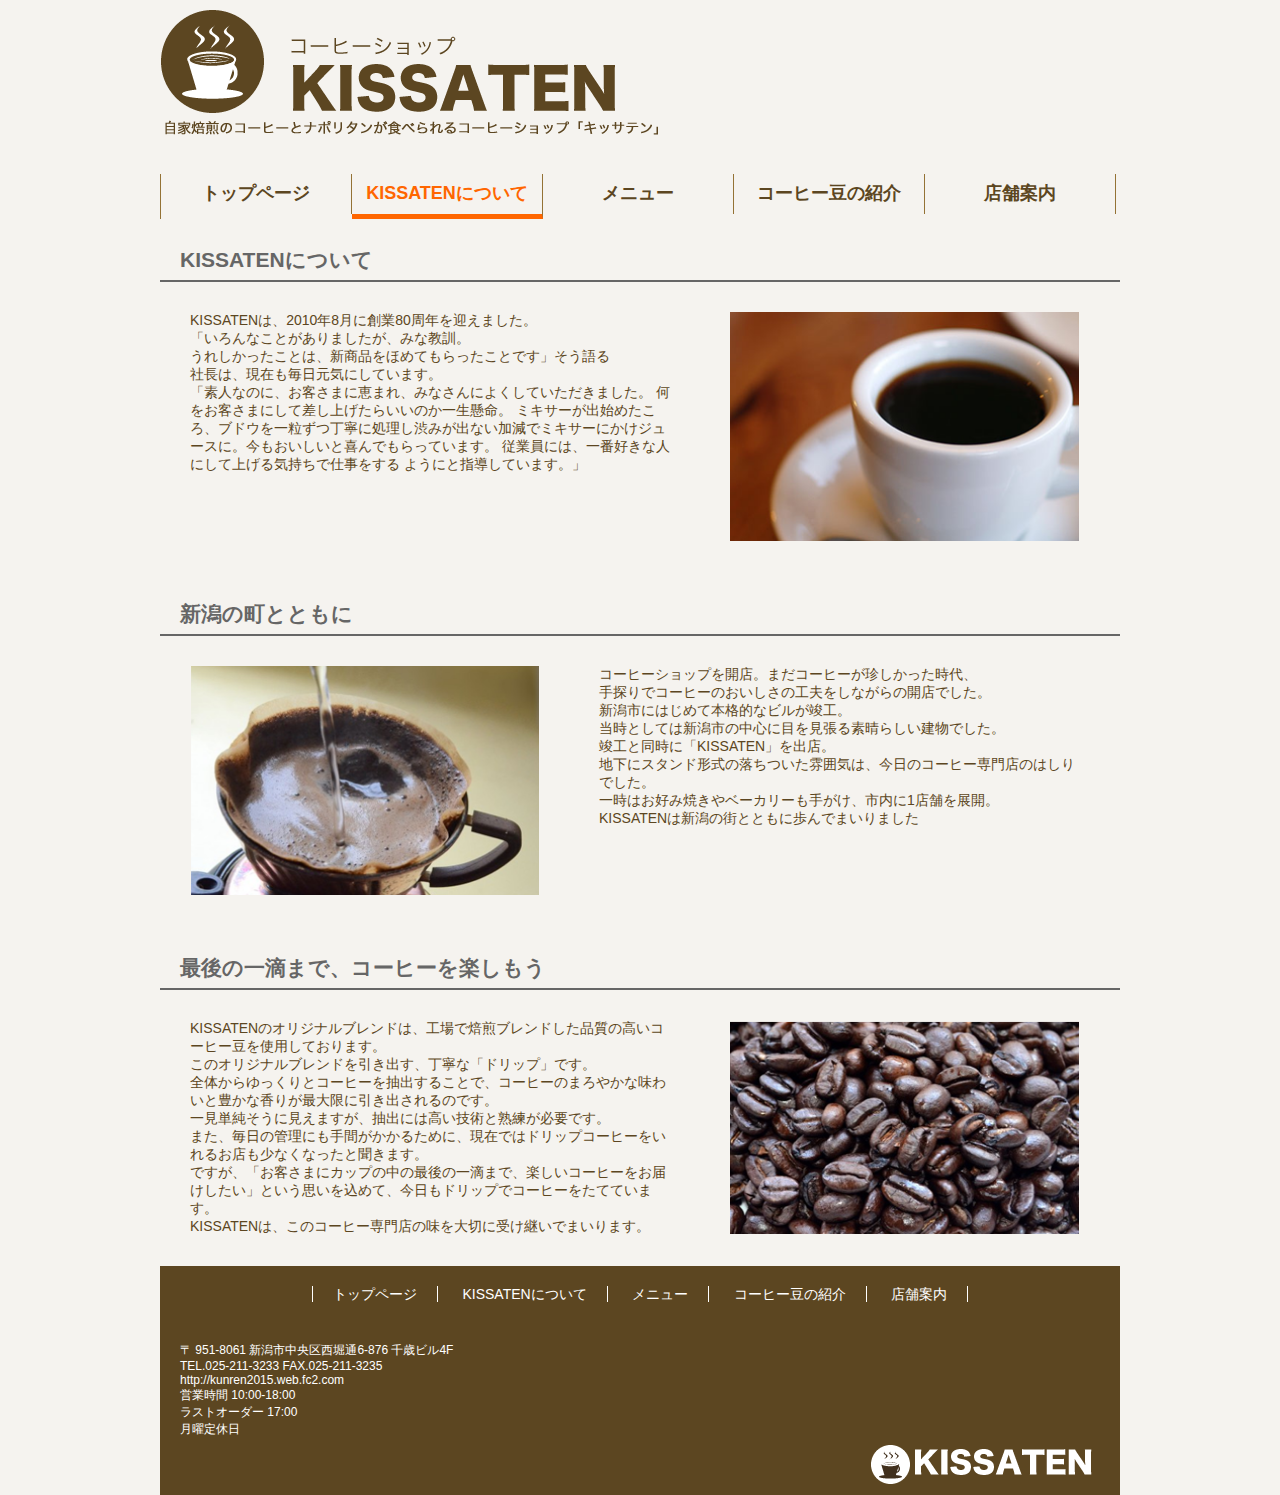
<file: shop.html>
<!DOCTYPE html>
<html lang="ja">
<head>
<meta charset="UTF-8">
<title>コーヒーショップ「キッサテン」｜KISSATENについて</title>
<link href="css/reset.css" rel="stylesheet">
<link href="css/style.css" rel="stylesheet">
<link rel="shortcut icon" href="favicon.ico">
</head>

<body>

<div id="container">

<header>

<h1><a href="./"><img src="images/common/top_logo.png" width="500" height="131" alt="自家焙煎のコーヒーとナポリタンが食べられるコーヒショップ「喫茶店」"></a>
</h1>

</header>

<nav>
<div id="nav">

<ul>
	<li class="page2"><a href="./">トップページ</a></li>
    <li class="page"><a href="shop.html">KISSATENについて</a></li>
    <li class="page2"><a href="menu.html">メニュー</a></li>
    <li class="page2"><a href="coffee.html">コーヒー豆の紹介</a></li>
    <li class="page2"><a href="access.html">店舗案内</a></li>
</ul>

</div>

</nav>

<!-- ↓↓↓ここから内容↓↓↓ -->

<main>

<h2>KISSATENについて</h2>

<div class="box1">
<p>
KISSATENは、2010年8月に創業80周年を迎えました。<br>
「いろんなことがありましたが、みな教訓。<br>
うれしかったことは、新商品をほめてもらったことです」そう語る<br>
社長は、現在も毎日元気にしています。<br>
「素人なのに、お客さまに恵まれ、みなさんによくしていただきました。
何をお客さまにして差し上げたらいいのか一生懸命。
ミキサーが出始めたころ、ブドウを一粒ずつ丁寧に処理し渋みが出ない加減でミキサーにかけジュースに。今もおいしいと喜んでもらっています。
従業員には、一番好きな人にして上げる気持ちで仕事をする
ようにと指導しています。」
</p>
</div>

<div class="box2">

<img src="images/shop/p2_img1.png" width="349" height="229" alt="コーヒー豆の写真">

</div>

<h2>新潟の町とともに</h2>

<div class="box2">
<img src="images/shop/p2_img2.png" width="349" height="229" alt="お店の写真">
</div>

<div class="box1">
<p>
コーヒーショップを開店。まだコーヒーが珍しかった時代、<br>
手探りでコーヒーのおいしさの工夫をしながらの開店でした。<br>
新潟市にはじめて本格的なビルが竣工。<br>
当時としては新潟市の中心に目を見張る素晴らしい建物でした。<br>
竣工と同時に「KISSATEN」を出店。<br>
地下にスタンド形式の落ちついた雰囲気は、今日のコーヒー専門店のはしりでした。<br>
一時はお好み焼きやベーカリーも手がけ、市内に1店舗を展開。<br>
KISSATENは新潟の街とともに歩んでまいりました
</p>
</div>


<h2>最後の一滴まで、コーヒーを楽しもう</h2>

<div class="box1">

<p>
KISSATENのオリジナルブレンドは、工場で焙煎ブレンドした品質の高いコーヒー豆を使用しております。<br>
このオリジナルブレンドを引き出す、丁寧な「ドリップ」です。<br>
全体からゆっくりとコーヒーを抽出することで、コーヒーのまろやかな味わいと豊かな香りが最大限に引き出されるのです。<br>
一見単純そうに見えますが、抽出には高い技術と熟練が必要です。<br>
また、毎日の管理にも手間がかかるために、現在ではドリップコーヒーをいれるお店も少なくなったと聞きます。<br>
ですが、「お客さまにカップの中の最後の一滴まで、楽しいコーヒーをお届けしたい」という思いを込めて、今日もドリップでコーヒーをたてています。<br>
KISSATENは、このコーヒー専門店の味を大切に受け継いでまいります。<br>
</p>

</div>

<div class="box2">

<img src="images/shop/p2_img3.png" width="349" height="214" alt="コーヒーの写真">

</div>

</main>

<!-- ↑↑↑ここまで内容↑↑↑ -->

<footer>


<div id="footer">

<ul>
	<li><a href="./">トップページ</a></li>
    <li><a href="shop.html">KISSATENについて</a></li>
    <li><a href="menu.html">メニュー</a></li>
    <li><a href="coffee.html">コーヒー豆の紹介</a></li>
    <li><a href="access.html">店舗案内</a></li>
</ul>

<p>
〒 951-8061 新潟市中央区西堀通6-876 千歳ビル4F<br>
TEL.025-211-3233 FAX.025-211-3235<br>
http://kunren2015.web.fc2.com<br>
営業時間 10:00-18:00<br>
ラストオーダー 17:00<br>
月曜定休日
</p>

<img src="images/common/footer_logo.png" width="245" height="54" alt="コーヒーショップ キッサテン">

</div>

</footer>

</div>


</body>
</html>
</file>
<file: css/style.css>
@charset "UTF-8";

body {
	background-color:#f5f3ef;
	font-family:"ヒラギノ角ゴ Pro W3", "Hiragino Kaku Gothic Pro", "メイリオ", Meiryo, Osaka, "ＭＳ Ｐゴシック", "MS PGothic", sans-serif;
	}
	
#container {
	width:960px;
	margin:auto;
	}
	
h1 {
	padding-top:10px;
	padding-bottom:10px;
	}
	
a {
	text-decoration:none;
	}
	
.page a:link{
	color:#FF6600;
	}

.page a:visited{
	color:#FF6600;
	}	
	
.page {

	border-bottom:5px solid #F60;
	}
	
	
#nav ul {
	margin-top:20px;
	margin-bottom:0px;
	overflow:hidden;
	border-left:1px solid #947235;
	}

	
#nav ul li{
	color: #5C4621; 
	padding-top:10px;
	font-weight:bold;
	display:block;
	width:190px;
	height:30px;
	float: left;
	text-align: center;
	font-size:18px;
	border-right:1px solid #947235;

	}
	
#nav ul li .page a{
	color: #FF6600; 
	}

#nav ul li .page2 a{
	color: #5C4621; 
	}
	.page2 a:link{
	color: #5C4621;
	}

.page2 a:visited{
	color: #5C4621;
	}
	
#nav ul li a:hover {
	color: #F60;
	}
	
#boximg{
	overflow:hidden;
	margin-bottom:-5px;
	margin-left:0px;
	margin-top:50px;
	}
	
/*	flexslider　*/
	
.js-box {
	float:left;
	width:510px;
	height:330px;
	}
	
/*	flexslider　*/

#boxA  img{
	float:left;
	background-color:#F00;
	}
	
#boxB {	
	margin-top:0px;
	margin-right:10px;
	float:right;
/*	background-color:#FFF;*/
	}
	
#boxB .img2{
	margin-top:5px;
	}
	
	
a:hover img.linking{
	opacity:0.6;
	}
	
h2 {
	clear:both;
	font-size:21px;
	color:#666;
	border-bottom:2px solid #666;
	padding:30px 20px 10px;
	font-weight:bold;
	}

#news table{
	color: #5C4621;
	text-align: left;
	width:960px;
	}

#news tr{
	border-bottom:1px dotted #5c4621;
	}
	
#news th{
	padding:20px;
	}
	
#news td{
	text-align: left;
	padding:20px;
	line-height:normal;
	}
	
#news p{
	color: #FFF;
	width:350px;
	margin-top:50px;
	margin-bottom:50px;
	padding:15px;
	background-color:#5c4621;
	border-radius:10px;
	text-align:center;
	font-weight:bold;
	margin-left:304px;
	box-shadow: 0 7px 5px 0 #AAA;
	position: relative;
	}

#news p a{
	color:#FFF;
	display:block;
	width:350px;
	
	}
	
#news p:hover{
	position: relative;
	margin-top: 55px;
	margin-bottom:45px;
	box-shadow: 0 3px 5px 0  #AAA;
	color:#FF6600;
	}
	
#news p a:hover{
	color:#FFFFFF;
	}
	
#footer {
	color: #FFF;
	background-color:#5c4621;
	}	

#footer ul{
	text-align:center;
	padding:20px;
	
	}

#footer ul li{
	display: inline;
	font-size:14px;
	padding:0px 20px;
	border-right:1px solid #FFF;
	}
	
#footer ul li:first-child{
	border-left:1px solid #FFF;
	}
	
#footer ul li a{
	color:#FFF;
	}

#footer p {

	font-size:12px;
	padding-top:20px;
	padding-left:20px;
	line-height:normal;
	}
	
#footer img{
	margin-left:700px;
	}

footer {
	clear:both;
	}
	
p {
	line-height:normal;
	}
	
/* ↓↓↓shop.htmlの内容のcss↓↓↓ */

.box1 {
	font-size:14px;
	margin:30px;
	color:#5C4621;
	width:480px;
	float:left;
	}

.box2 {
	font-size:14px;
	float:left;
	margin:30px;
	}
	
/* ↓↓↓menu.html内容のcss↓↓↓ */

h3 {
	font-size:20px;
	color:#5c4621;
	padding:15px 20px;
	margin:20px 0px;
	border-left:10px solid #5C4621;
	clear:both;
	}

#sub_menu {
	float:right;
/*	background-color:#F00;*/
	overflow:hidden;
	width:220px;
	text-align: left;
	margin-top:30px;
	font-size:14px
	}
	
#menu_nav li {
	padding:15px 15px 15px 50px;
	color:#5C4621;
	border-bottom:1px solid #5C4621;
	background-image:url(../images/menu/p3_S.png);
	background-repeat:no-repeat;
	background-position:35px 16px;
	}
	
#menu_nav li:first-child{
	border-bottom:1px solid #5C4621;
	background-image: none;
	border-bottom:2px solid #5C4621;
	font-weight:bold;
	margin-left:-2.5em;
	}
	
#menu_nav a{
	color:#5C4621;
	}

#osusume1  {
	float:left;
	width:700px;
	margin-bottom:20px;
	}
	
.food_box1 img{
	float:left;
	}
	
.food_box2 {
	float:left;
	background-color:#FFF;
	color: #5C4621;
	width:389px;
	height:316px;
	font-size:14px;
	}
	
.food_box2_text1{
	padding:60px 20px 0px 20px;
	}
	
.food_box2_text2{
	text-align:right;
	font-size:16px;
	font-weight:bold;
	padding:30px 20px 0px 0px;
	}
	
.teiban{
	overflow:hidden;
	}
	
.teiban table{
	width:340px;
	}

.menu1{
	float:left;
	}
	
.menu2{
	float:left;
	margin-left:20px;
	}
	
table th{
	padding:20px 0px 20px 0px;
	color: #5C4621;
	border-bottom:1px solid #5C4621;
	font-size:14px;
	text-align:left;
	}
	
table td{
	color: #5C4621;
	border-bottom:1px solid #5C4621;
	font-size:14px;
	text-align:right;
	}
	
#osusume2{
	font-size:14px;
	color: #5C4621;
	margin-bottom:20px;
	overflow:hidden;
	}
	
#osusume2 p {
	background-color:#FFF;
	padding:10px;
	}
	
.nedan {
	text-align:right;
	}
	
.drink1{
	float:left;
	}
	
.drink2{
	float:left;
	margin-left:20px;
	}
	
.drink3{
	float:left;
	margin-left:20px;
	}
	
#osusume3{
	font-size:14px;
	color: #5C4621;
	margin-bottom:20px;
	overflow:hidden;
	}
	
#osusume3 p {
	background-color:#FFF;
	padding:10px;
	}
	
.dessert1{
	float:left;
	}
	
.dessert2{
	float:left;
	margin-left:20px;
	}
	
.dessert3{
	float:left;
	margin-left:20px;
	}
	
#pointcard{
	margin-bottom:50px;
	overflow:hidden;
	}

#pointcard img {
	float:left;
	}
	
#pointcard p {
	font-size:14px;
	padding-left:30px;
	float: left;
	color :#5C4621;
	}
	
.modoru {
	width:100px;
	padding:10px;
	margin:0px 0px 5px 840px;
	background-color:#5C4621;
	color:#FFF;
	border-radius:10px;
	}
	
.modoru a{
	color: #FFF;
	}
	
a:hover .banner{
	opacity:0.6;
	}
	
.banner {
	float:right;
	overflow:hidden;
	width:220px;
	margin-top:50px;
	}
	
/* ↓↓↓coffee.htmlの内容のcss↓↓↓ */

.p4_text strong{
	display:block;
	font-weight:bold;
	margin-bottom:5px;
	}

.p4_text{
	width:464px;
	float:left;
	font-size:14px;
	color:#5C4621;
	margin:50px 0px 50px 20px;
	}
	
.p4_img{
	float: left;
	margin:50px 0px 50px 80px;
	}


#coffee{
	clear:both;
	width:920px;
	margin:0px 20px 100px 20px;
	border:1px solid #666;
	}

#coffee th {
	text-align: center;
	background-color:#CFBEAD;
	border:1px solid #666;
	padding:20px;
	}

#coffee td {
	line-height:normal;
	text-align:left;
	border:1px solid #666;
	padding:20px;
	}
	
.p4_hinsyu{
	background-color:#FDF9ED;
	}

/* ↓↓↓accessの内容のcss↓↓↓ */

#access{
	overflow:hidden;
	}

#access img {
	margin :40px;
	float:right;
	text-align:center;
	}
	
#access table {
	margin-top:40px;
	}
	
#access td {
	padding:15px;
	text-align:left;
	line-height:normal;
	}
	
#map {
	overflow:hidden;
	margin-bottom:30px;
	}

.map1 {
	margin-left:120px;
	float:left;
	}
	
.map2 {
	margin-right:120px;
	float: right;
	}
	
/* ↓↓↓orderの内容のcss↓↓↓ */


h4 {
	color:#59461F;
	font-size:20px;
	border-bottom:1px dotted #666;
	margin: 20px 0px;
	padding: 10px 0px;
	}

.order_img{
	margin:50px 0px 0px 0px;
	}
	
.order_boxA {
	width: 480px;
	float:left;
	}
	
.order_boxB {
	float:right;
	margin:20px 80px 0px 0px;
	}
	
#order_container p{
	padding:20px;
	font-size:14px;
	color: #5C4621;
	line-height:normal;
	}
	
#order_container p strong{
	font-weight:bold;
	}
	
#order_container dl{
	padding:15px;
	font-size:14px;
	color: #5C4621;
	line-height:normal;
	}

#order_container dt{
	margin:5px 0px;
	font-weight:bold;
	}
	
#order_container table{
	margin-bottom:50px;
	border:1px solid #5C4621;
	}
	
#order_container th{
	border-right:1px solid #5C4621;
	padding:20px;
	background-color:#CFBEAD;
	font-weight:bold;
	}
	
#order_container td{
	text-align:left;
	padding:20px;
	}
</file>
